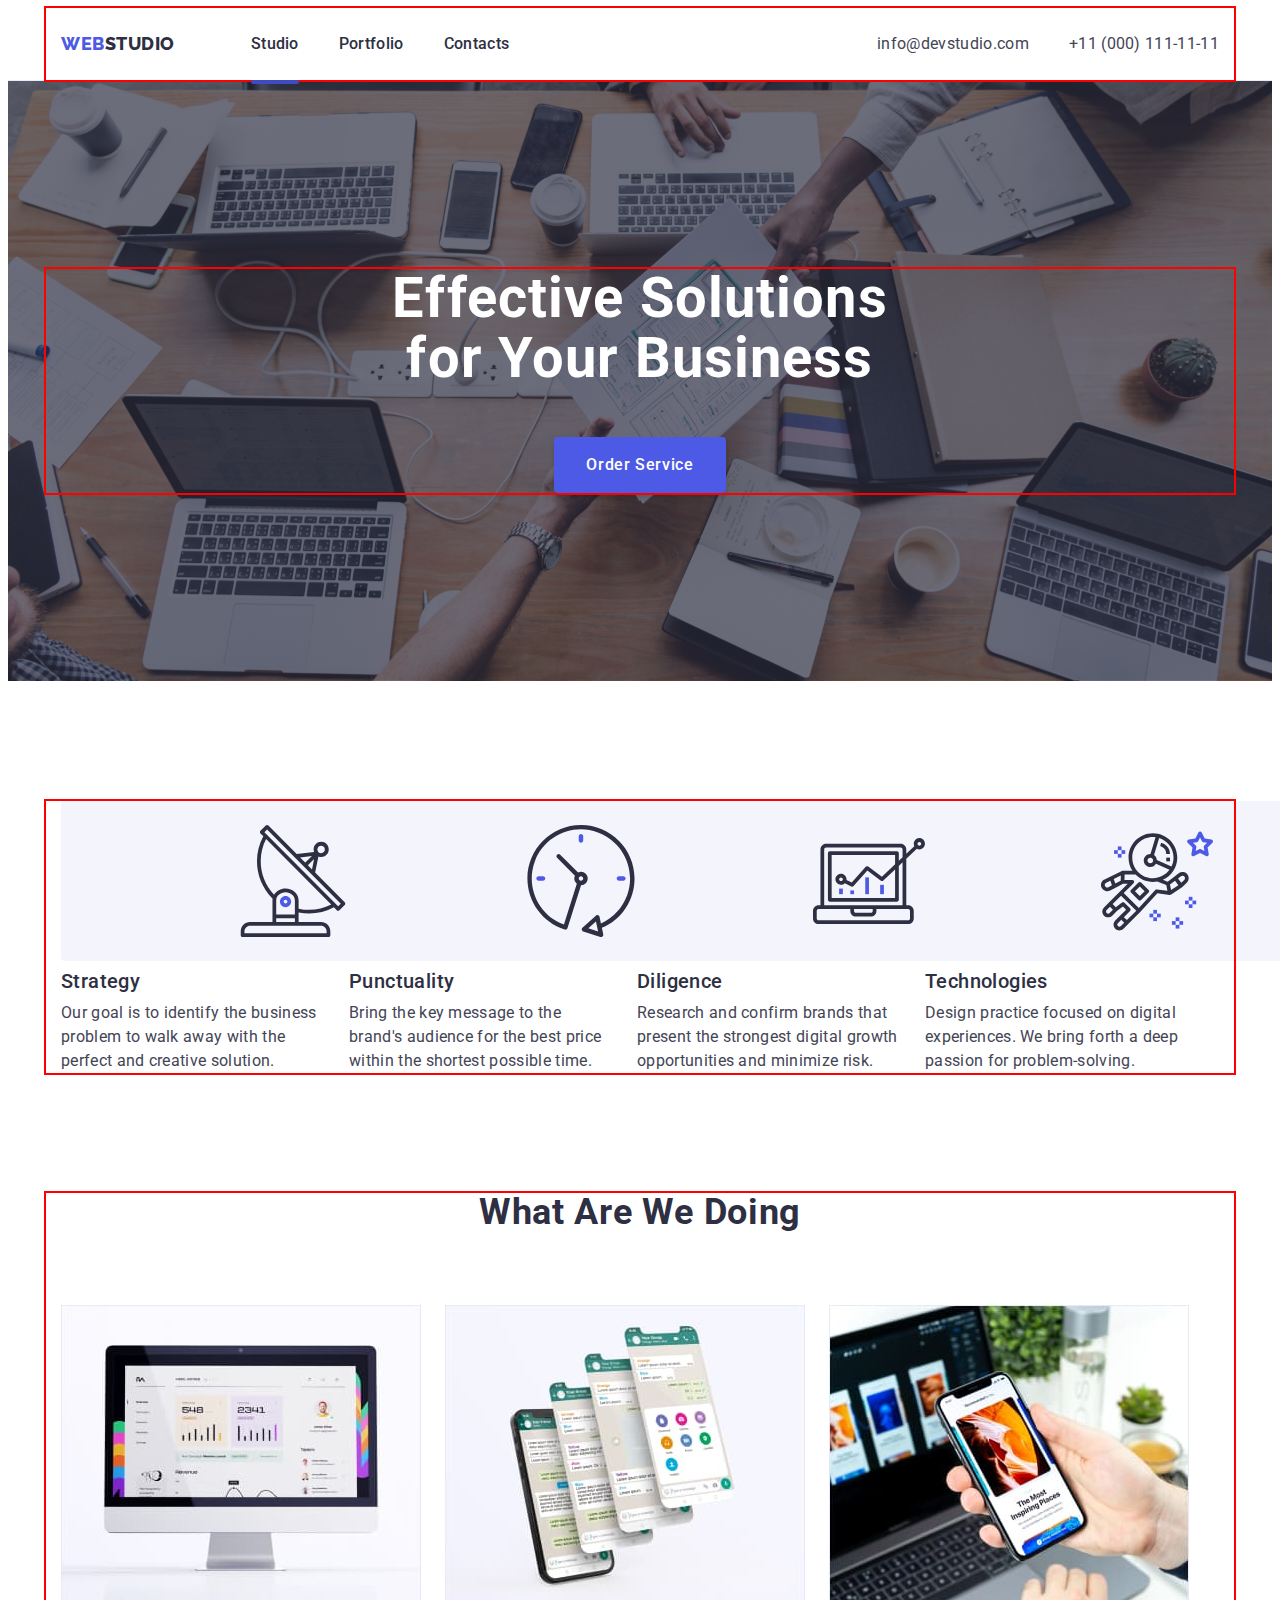
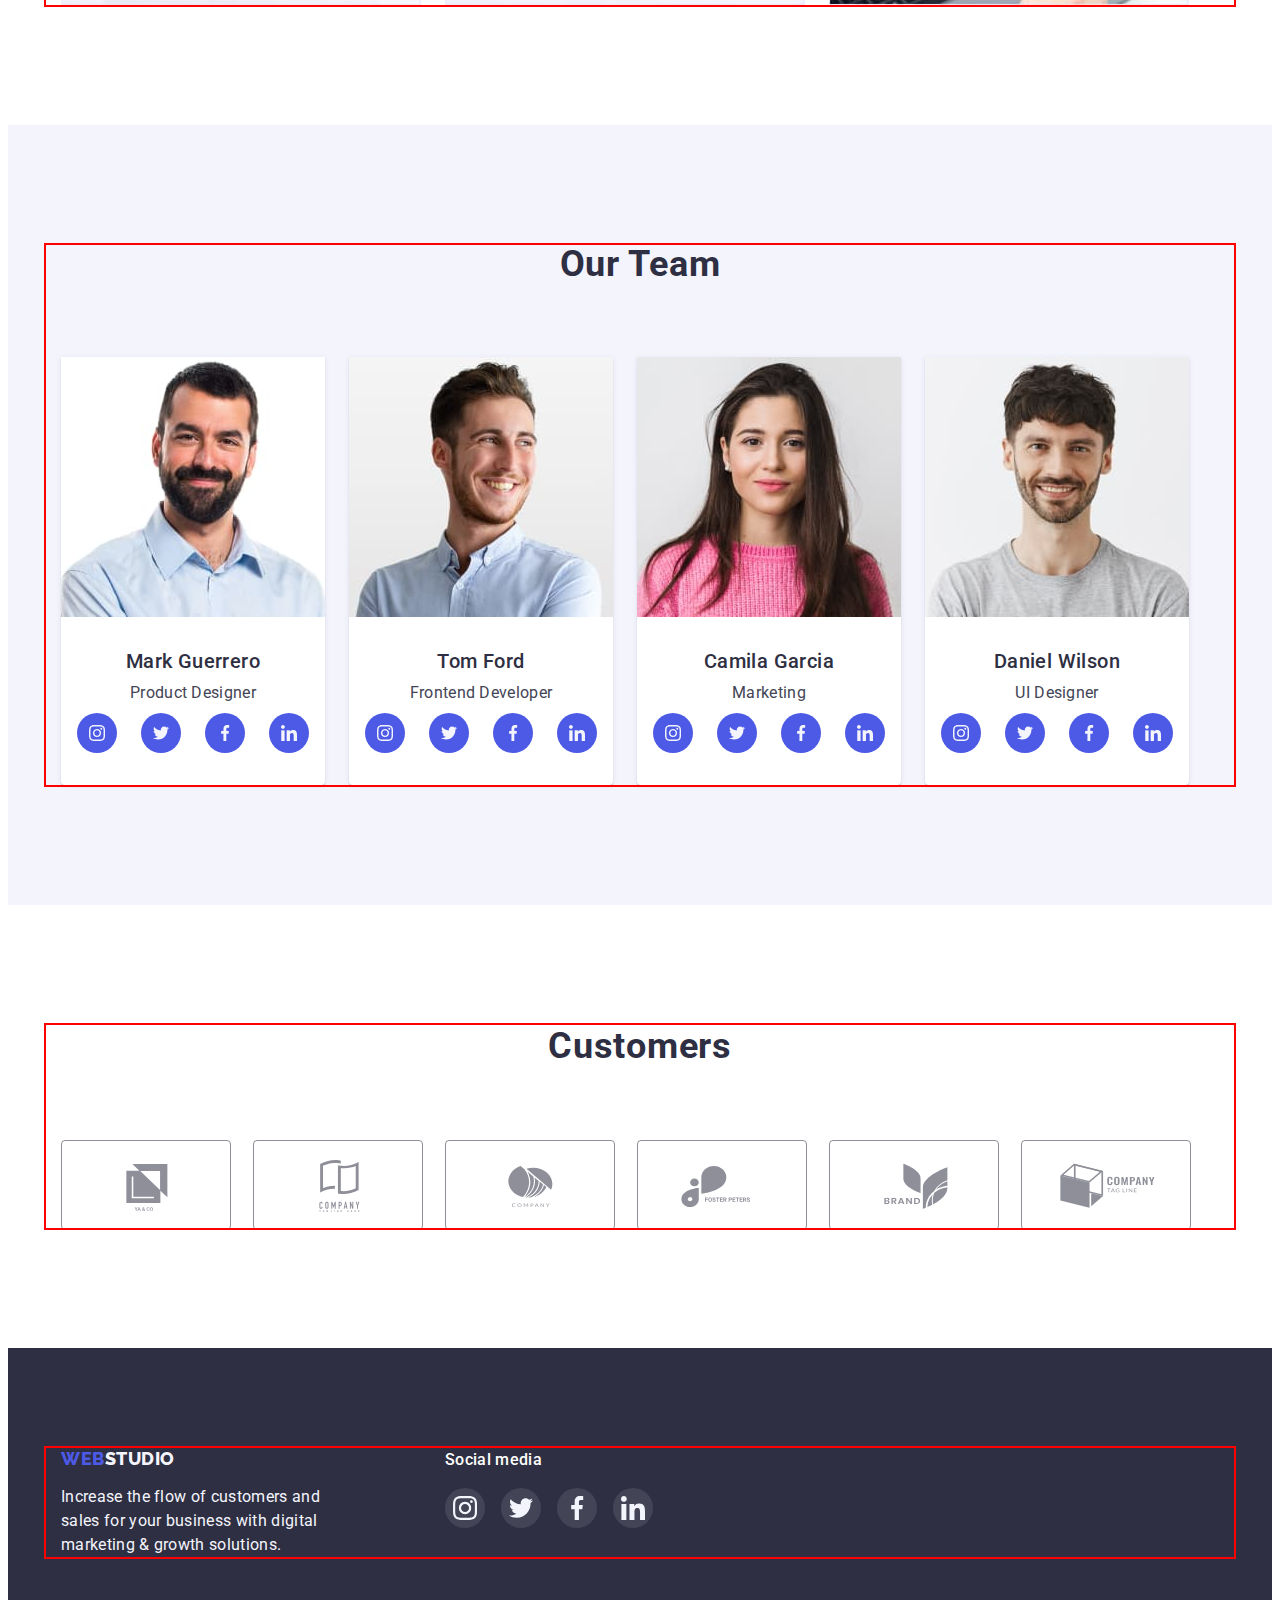
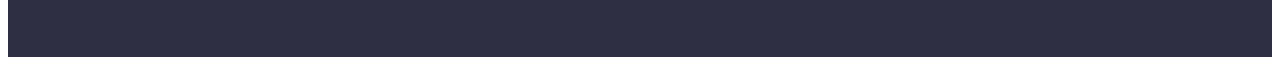
<file: index.html>
<!DOCTYPE html>
<html lang="en">
  <head>
    <meta charset="UTF-8" />
    <meta http-equiv="X-UA-Compatible" content="IE=edge" />
    <meta name="viewport" content="width=device-width, initial-scale=1.0" />
    <title>WebStudio</title>
    <link rel="preconnect" href="https://fonts.googleapis.com" />
    <link rel="preconnect" href="https://fonts.gstatic.com" crossorigin />
    <link
      href="https://fonts.googleapis.com/css2?family=Raleway:wght@800&family=Roboto+Serif:wght@600&family=Roboto:wght@400;500;700&display=swap"
      rel="stylesheet"
    />
    <link
      rel="stylesheet"
      href="https://cdnjs.cloudflare.com/ajax/libs/modern-normalize/1.1.0/modern-normalize.min.css"
      integrity="sha512-wpPYUAdjBVSE4KJnH1VR1HeZfpl1ub8YT/NKx4PuQ5NmX2tKuGu6U/JRp5y+Y8XG2tV+wKQpNHVUX03MfMFn9Q=="
      crossorigin="anonymous"
      referrerpolicy="no-referrer"
    />
    <link rel="stylesheet" href="./css/styles.css" />
  </head>
  <body>
    <!---HEADER-->
    <header class="header">
      <div class="container header-flex">
        <nav class="header-navigation header-flex">
          <a href="./index.html" class="header-logo-web link"
            >Web<span class="header-logo-studio">Studio</span>
          </a>
          <ul class="header-list list">
            <li class="header-item">
              <a class="header-link cuttent-page link" href="./index.html"
                >Studio</a
              >
            </li>
            <li class="header-item">
              <a class="header-link link" href="./portfolio.html">Portfolio</a>
            </li>
            <li class="heder-item">
              <a class="header-link link" href="">Contacts</a>
            </li>
          </ul>
        </nav>
        <address class="header-address">
          <ul class="header-address list">
            <li class="header-address-list">
              <a
                class="header-address-contacts link"
                href="mailto:info@devstudio.com"
                >info@devstudio.com</a
              >
            </li>
            <li class="header-address-list">
              <a class="header-address-contacts link" href="tel:+110001111111"
                >+11 (000) 111-11-11</a
              >
            </li>
          </ul>
        </address>
      </div>
    </header>
    <main>
      <!--HERO-->
      <section class="section-title">
        <div class="container">
          <h1 class="title">Effective Solutions for Your Business</h1>
          <button type="button" class="main-btn btn" data-modal-open>
            Order Service
          </button>
        </div>
      </section>
      <!-- SECTION 1-->
      <section class="section-inform section">
        <div class="container">
          <h2 hidden class="section-hidden">section2</h2>
          <ul class="section-list list">
            <li class="section-item">
              <svg class="section-item-icon" width="64" height="64">
                <use href="./images/sprite.svg.svg#icon-antenna"></use>
              </svg>
              <h3 class="caption">Strategy</h3>
              <p class="content">
                Our goal is to identify the business problem to walk away with
                the perfect and creative solution.
              </p>
            </li>
            <li class="section-item">
              <svg class="section-item-icon" width="64" height="64">
                <use href="./images/sprite.svg.svg#icon-clock"></use>
              </svg>
              <h3 class="caption">Punctuality</h3>
              <p class="content">
                Bring the key message to the brand's audience for the best price
                within the shortest possible time.
              </p>
            </li>
            <li class="section-item">
              <svg class="section-item-icon" width="64" height="64">
                <use href="./images/sprite.svg.svg#icon-diagram"></use>
              </svg>
              <h3 class="caption">Diligence</h3>
              <p class="content">
                Research and confirm brands that present the strongest digital
                growth opportunities and minimize risk.
              </p>
            </li>
            <li class="section-item">
              <svg class="section-item-icon" width="64" height="64">
                <use href="./images/sprite.svg.svg#icon-astronaut"></use>
              </svg>
              <h3 class="caption">Technologies</h3>
              <p class="content">
                Design practice focused on digital experiences. We bring forth a
                deep passion for problem-solving.
              </p>
            </li>
          </ul>
        </div>
      </section>
      <!--SECTION 2-->
      <section class="middle-section">
        <div class="container">
          <h2 class="middle-title">What are we doing</h2>
          <ul class="middle-list list">
            <li class="middle-item">
              <img
                src="./images/gadgets/computer.jpg"
                alt="computer"
                width="360"
                height="300"
              />
            </li>
            <li class="middle-item">
              <img
                src="./images/gadgets/phone.jpg"
                alt="phone"
                width="360"
                height="300"
              />
            </li>
            <li class="middle-item">
              <img
                src="./images/gadgets/gadgets.jpg"
                alt="gadgets"
                width="360"
                height="300"
              />
            </li>
          </ul>
        </div>
      </section>
      <!--SECTOIN 3-->
      <section class="lower-section section">
        <div class="container">
          <h2 class="lower-title">Our Team</h2>
          <ul class="lower-list list">
            <li class="lower-item">
              <img
                src="./images/our.team/team1.jpg"
                alt="team1"
                width="264"
                height="260"
              />
              <h3 class="worker">Mark Guerrero</h3>
              <p class="worker-text">Product Designer</p>
              <ul class="social-list">
                <li class="social-list-item">
                  <a href="" class="social-list-link">
                    <svg class="social-list-icon" width="16" height="16">
                      <use href="./images/sprite.svg.svg#icon-instagram"></use>
                    </svg>
                  </a>
                </li>
                <li class="social-list-item">
                  <a href="" class="social-list-link">
                    <svg class="social-list-icon" width="16" height="16">
                      <use href="./images/sprite.svg.svg#icon-twitter"></use>
                    </svg>
                  </a>
                </li>
                <li class="social-list-item">
                  <a href="" class="social-list-link">
                    <svg class="social-list-icon" width="16" height="16">
                      <use href="./images/sprite.svg.svg#icon-facebook"></use>
                    </svg>
                  </a>
                </li>
                <li class="social-list-item">
                  <a href="" class="social-list-link">
                    <svg class="social-list-icon" width="16" height="16">
                      <use href="./images/sprite.svg.svg#icon-linkedin"></use>
                    </svg>
                  </a>
                </li>
              </ul>
            </li>
            <li class="lower-item">
              <img
                src="./images/our.team/team2.jpg"
                alt="team2"
                width="264"
                height="260"
              />
              <h3 class="worker">Tom Ford</h3>
              <p class="worker-text">Frontend Developer</p>
              <ul class="social-list">
                <li class="social-list-item">
                  <a href="" class="social-list-link">
                    <svg class="social-list-icon" width="16" height="16">
                      <use href="./images/sprite.svg.svg#icon-instagram"></use>
                    </svg>
                  </a>
                </li>
                <li class="social-list-item">
                  <a href="" class="social-list-link">
                    <svg class="social-list-icon" width="16" height="16">
                      <use href="./images/sprite.svg.svg#icon-twitter"></use>
                    </svg>
                  </a>
                </li>
                <li class="social-list-item">
                  <a href="" class="social-list-link">
                    <svg class="social-list-icon" width="16" height="16">
                      <use href="./images/sprite.svg.svg#icon-facebook"></use>
                    </svg>
                  </a>
                </li>
                <li class="social-list-item">
                  <a href="" class="social-list-link">
                    <svg class="social-list-icon" width="16" height="16">
                      <use href="./images/sprite.svg.svg#icon-linkedin"></use>
                    </svg>
                  </a>
                </li>
              </ul>
            </li>
            <li class="lower-item">
              <img
                src="./images/our.team/team3.jpg"
                alt="team3"
                width="264"
                height="260"
              />
              <h3 class="worker">Camila Garcia</h3>
              <p class="worker-text">Marketing</p>
              <ul class="social-list">
                <li class="social-list-item">
                  <a href="" class="social-list-link">
                    <svg class="social-list-icon" width="16" height="16">
                      <use href="./images/sprite.svg.svg#icon-instagram"></use>
                    </svg>
                  </a>
                </li>
                <li class="social-list-item">
                  <a href="" class="social-list-link">
                    <svg class="social-list-icon" width="16" height="16">
                      <use href="./images/sprite.svg.svg#icon-twitter"></use>
                    </svg>
                  </a>
                </li>
                <li class="social-list-item">
                  <a href="" class="social-list-link">
                    <svg class="social-list-icon" width="16" height="16">
                      <use href="./images/sprite.svg.svg#icon-facebook"></use>
                    </svg>
                  </a>
                </li>
                <li class="social-list-item">
                  <a href="" class="social-list-link">
                    <svg class="social-list-icon" width="16" height="16">
                      <use href="./images/sprite.svg.svg#icon-linkedin"></use>
                    </svg>
                  </a>
                </li>
              </ul>
            </li>
            <li class="lower-item">
              <img
                src="./images/our.team/team4.jpg"
                alt="team4"
                width="264"
                height="260"
              />
              <h3 class="worker">Daniel Wilson</h3>
              <p class="worker-text">UI Designer</p>
              <ul class="social-list">
                <li class="social-list-item">
                  <a href="" class="social-list-link">
                    <svg class="social-list-icon" width="16" height="16">
                      <use href="./images/sprite.svg.svg#icon-instagram"></use>
                    </svg>
                  </a>
                </li>
                <li class="social-list-item">
                  <a href="" class="social-list-link">
                    <svg class="social-list-icon" width="16" height="16">
                      <use href="./images/sprite.svg.svg#icon-twitter"></use>
                    </svg>
                  </a>
                </li>
                <li class="social-list-item">
                  <a href="" class="social-list-link">
                    <svg class="social-list-icon" width="16" height="16">
                      <use href="./images/sprite.svg.svg#icon-facebook"></use>
                    </svg>
                  </a>
                </li>
                <li class="social-list-item">
                  <a href="" class="social-list-link">
                    <svg class="social-list-icon" width="16" height="16">
                      <use href="./images/sprite.svg.svg#icon-linkedin"></use>
                    </svg>
                  </a>
                </li>
              </ul>
            </li>
          </ul>
        </div>
      </section>
      <!--SECTION CUSTOMERS-->
      <section class="section-customers">
        <div class="container">
          <h2 class="customers">Customers</h2>
          <ul class="customers-list">
            <li class="customers-list-item">
              <a href="" class="customers-link">
                <svg class="customers-list-icon" width="104" height="56">
                  <use href="./images/sprite.svg.svg#icon-Logo"></use>
                </svg>
              </a>
            </li>
            <li class="customers-list-item">
              <a href="" class="customers-link">
                <svg class="customers-list-icon" width="104" height="56">
                  <use href="./images/sprite.svg.svg#icon-Logo-1"></use>
                </svg>
              </a>
            </li>
            <li class="customers-list-item">
              <a href="" class="customers-link">
                <svg class="customers-list-icon" width="104" height="56">
                  <use href="./images/sprite.svg.svg#icon-Logo-2"></use>
                </svg>
              </a>
            </li>
            <li class="customers-list-item">
              <a href="" class="customers-link">
                <svg class="customers-list-icon" width="104" height="56">
                  <use href="./images/sprite.svg.svg#icon-Logo-3"></use>
                </svg>
              </a>
            </li>
            <li class="customers-list-item">
              <a href="" class="customers-link">
                <svg class="customers-list-icon" width="104" height="56">
                  <use href="./images/sprite.svg.svg#icon-Logo-4"></use>
                </svg>
              </a>
            </li>
            <li class="customers-list-item">
              <a href="" class="customers-link">
                <svg class="customers-list-icon" width="104" height="56">
                  <use href="./images/sprite.svg.svg#icon-Logo-5"></use>
                </svg>
              </a>
            </li>
          </ul>
        </div>
      </section>
    </main>
    <!--FOOTER-->
    <footer class="footer">
      <div class="container footer-container">
        <div class="footer-one">
          <a href="./index.html" class="footer-logo-web link"
            >Web<span class="footer-logo-studio">Studio</span>
          </a>
          <p class="footer-text">
            Increase the flow of customers and sales for your business with
            digital marketing & growth solutions.
          </p>
        </div>
        <div>
          <p class="social-media">Social media</p>
          <ul class="social-list-footer">
            <li class="social-list-item">
              <a href="" class="social-link-footer">
                <svg class="social-list-icon" width="24" height="24">
                  <use href="./images/sprite.svg.svg#icon-instagram"></use>
                </svg>
              </a>
            </li>
            <li class="social-list-item">
              <a href="" class="social-link-footer">
                <svg class="social-list-icon" width="24" height="24">
                  <use href="./images/sprite.svg.svg#icon-twitter"></use>
                </svg>
              </a>
            </li>
            <li class="social-list-item">
              <a href="" class="social-link-footer">
                <svg class="social-list-icon" width="24" height="24">
                  <use href="./images/sprite.svg.svg#icon-facebook"></use>
                </svg>
              </a>
            </li>
            <li class="social-list-item">
              <a href="" class="social-link-footer">
                <svg class="social-list-icon" width="24" height="24">
                  <use href="./images/sprite.svg.svg#icon-linkedin"></use>
                </svg>
              </a>
            </li>
          </ul>
        </div>
      </div>
    </footer>
    <!--MODAL-->
    <div class="backdrop is-hidden" data-modal>
      <div class="modal">
        <button type="button" class="modal-close-btn" data-modal-close>
          <svg class="modal-close-btn-icon" width="8" height="8">
            <use href="./images/sprite.svg.svg#icon-close-black"></use>
          </svg>
        </button>
      </div>
    </div>
    <script src="./modal.js/modal.js"></script>
  </body>
</html>
</file>
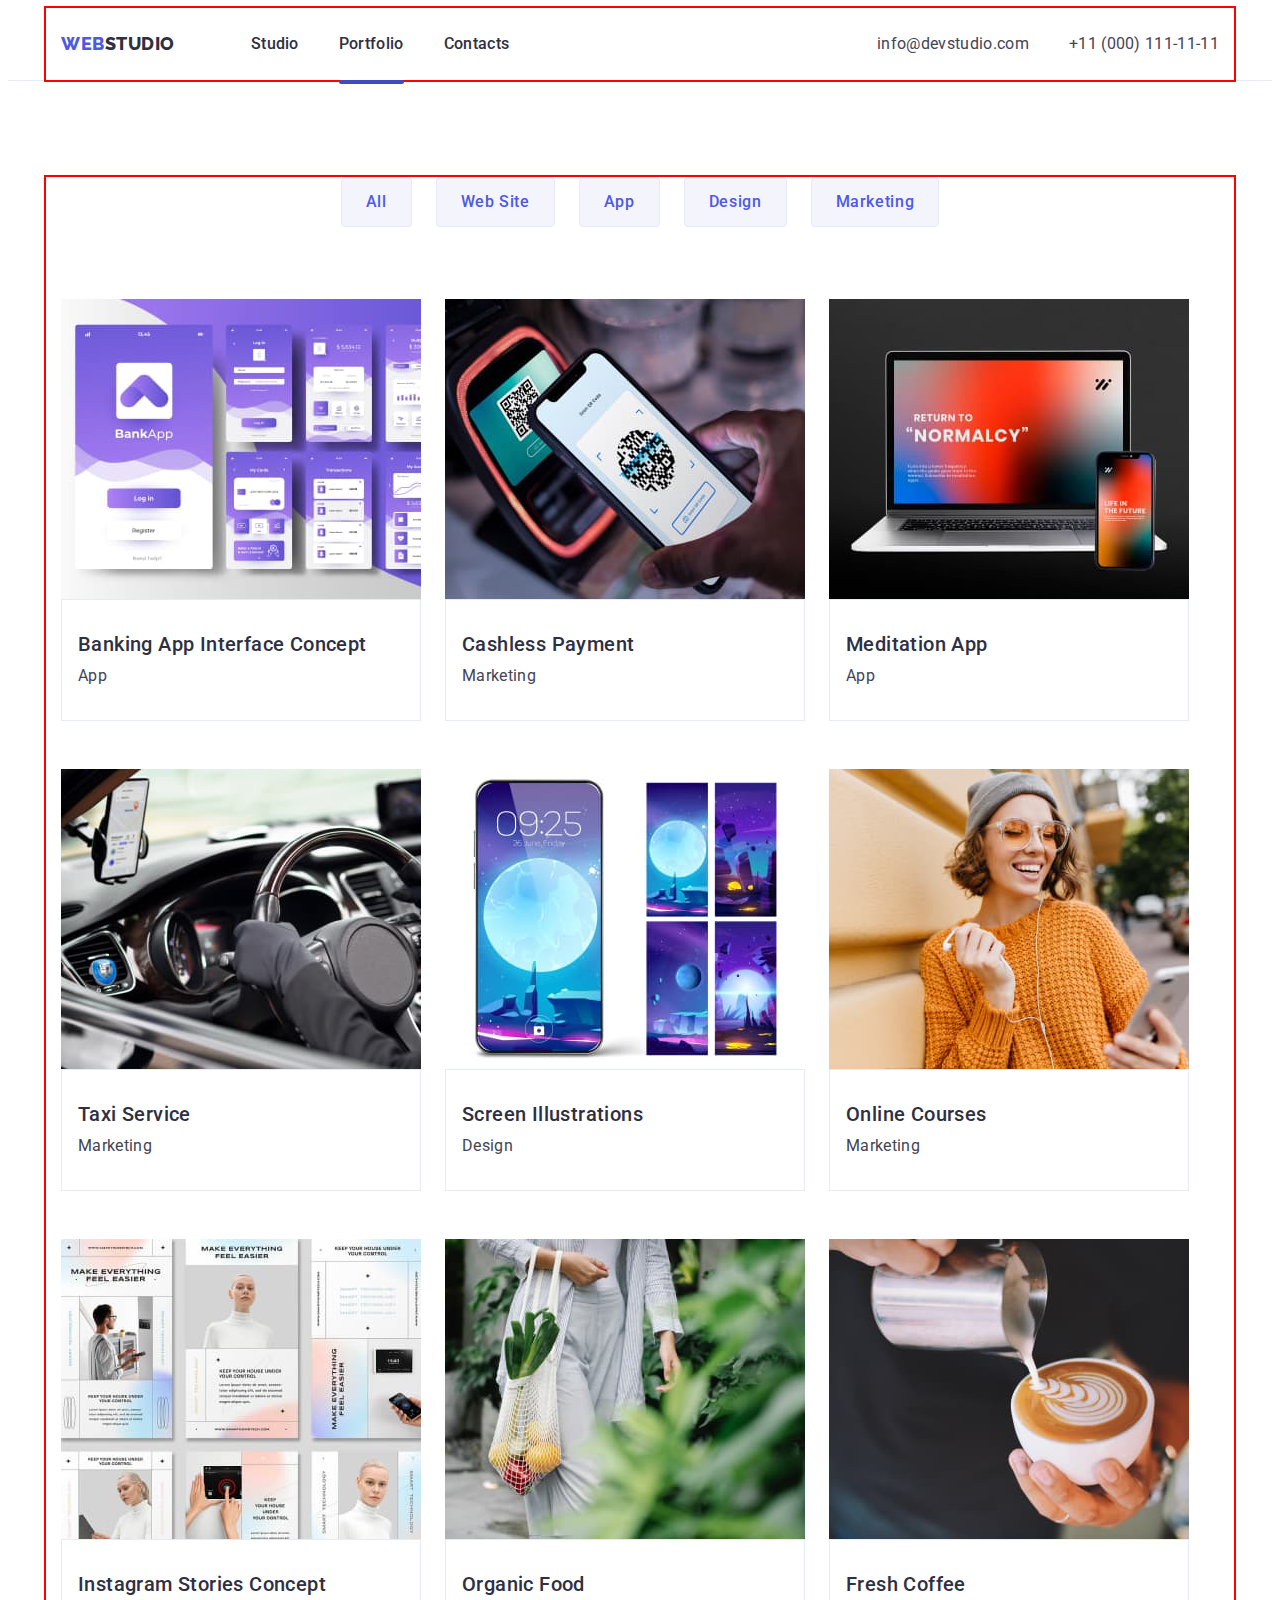
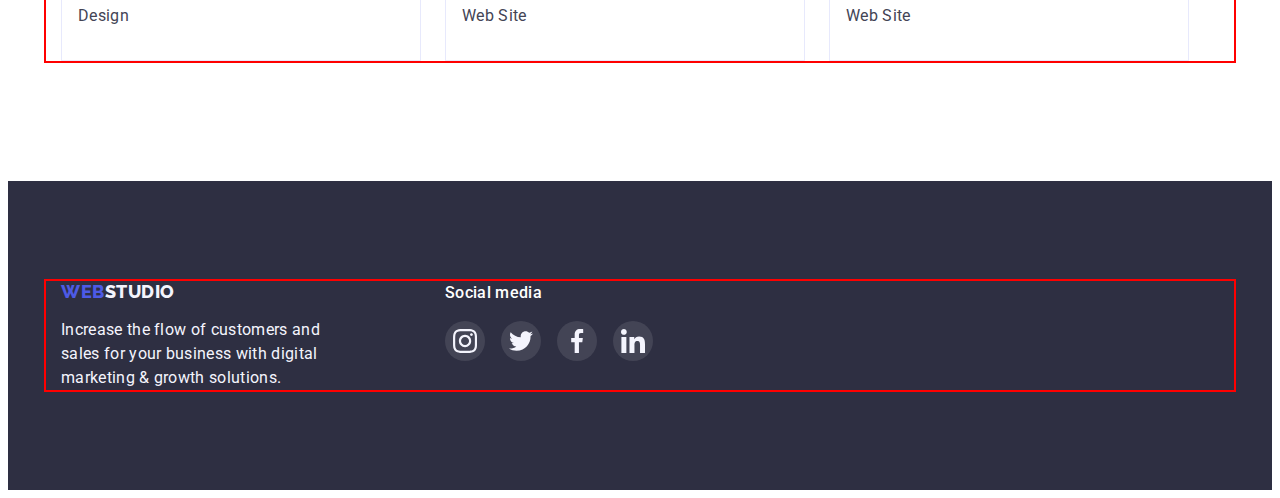
<file: portfolio.html>
<!DOCTYPE html>
<html lang="en">
  <head>
    <meta charset="UTF-8" />
    <meta http-equiv="X-UA-Compatible" content="IE=edge" />
    <meta name="viewport" content="width=device-width, initial-scale=1.0" />
    <title>Portfolio</title>
    <link rel="preconnect" href="https://fonts.googleapis.com" />
    <link rel="preconnect" href="https://fonts.gstatic.com" crossorigin />
    <link
      href="https://fonts.googleapis.com/css2?family=Raleway:wght@800&family=Roboto+Serif:wght@600&family=Roboto:wght@400;500;700&display=swap"
      rel="stylesheet"
    />
    <link
      rel="stylesheet"
      href="https://cdnjs.cloudflare.com/ajax/libs/modern-normalize/1.1.0/modern-normalize.min.css"
      integrity="sha512-wpPYUAdjBVSE4KJnH1VR1HeZfpl1ub8YT/NKx4PuQ5NmX2tKuGu6U/JRp5y+Y8XG2tV+wKQpNHVUX03MfMFn9Q=="
      crossorigin="anonymous"
      referrerpolicy="no-referrer"
    />
    <link rel="stylesheet" href="./css/styles.css" />
  </head>
  <body>
    <!--HEADER-->
    <header class="header">
      <div class="container header-flex">
        <nav class="header-navigation header-flex">
          <a href="./index.html" class="header-logo-web link"
            >Web<span class="header-logo-studio">Studio</span>
          </a>
          <ul class="header-list list">
            <li class="header-item">
              <a class="header-link link" href="./index.html">Studio</a>
            </li>
            <li class="header-item">
              <a class="header-link cuttent-page link" href="./portfolio.html"
                >Portfolio</a
              >
            </li>
            <li class="heder-item">
              <a class="header-link link" href="">Contacts</a>
            </li>
          </ul>
        </nav>
        <address class="header-address">
          <ul class="header-address list">
            <li class="header-address-list">
              <a
                class="header-address-contacts link"
                href="mailto:info@devstudio.com"
                >info@devstudio.com</a
              >
            </li>
            <li class="header-address-list">
              <a class="header-address-contacts link" href="tel:+110001111111"
                >+11 (000) 111-11-11</a
              >
            </li>
          </ul>
        </address>
      </div>
    </header>
    <main>
      <!--SECTION-->
      <section class="section-two">
        <div class="container">
          <h1 hidden>section1</h1>
          <ul class="list button-list">
            <li>
              <button type="button" class="portf-btn btn text-btn">All</button>
            </li>
            <li>
              <button type="button" class="portf-btn btn text-btn">
                Web Site
              </button>
            </li>
            <li>
              <button type="button" class="portf-btn btn text-btn">App</button>
            </li>
            <li>
              <button type="button" class="portf-btn btn text-btn">
                Design
              </button>
            </li>
            <li>
              <button type="button" class="portf-btn btn text-btn">
                Marketing
              </button>
            </li>
          </ul>
          <ul class="list card-set">
            <li class="potf-link">
              <a class="card-set-link link" href="">
                <div class="card-set-img">
                  <img
                    src="./images/portfolio/banking.jpg"
                    alt="banking"
                    width="360"
                    height="300"
                  />
                  <p class="overlay">
                    14 Stylish and User-Friendly App Design Concepts · Task
                    Manager App · Calorie Tracker App · Exotic Fruit Ecommerce
                    App · Cloud Storage App
                  </p>
                </div>

                <div class="border">
                  <h2 class="portf-title">Banking App Interface Concept</h2>
                  <p class="portf-text">App</p>
                </div>
              </a>
            </li>
            <li class="potf-link">
              <a class="card-set-link link" href="">
                <div class="card-set-img">
                  <img
                    src="./images/portfolio/payment.jpg"
                    alt="payment"
                    width="360"
                    height="300"
                  />
                  <p class="overlay">
                    14 Stylish and User-Friendly App Design Concepts · Task
                    Manager App · Calorie Tracker App · Exotic Fruit Ecommerce
                    App · Cloud Storage App
                  </p>
                </div>
                <div class="border">
                  <h2 class="portf-title">Cashless Payment</h2>
                  <p class="portf-text">Marketing</p>
                </div>
              </a>
            </li>
            <li class="potf-link">
              <a class="card-set-link link" href="">
                <div class="card-set-img">
                  <img
                    src="./images/portfolio/meditation.jpg"
                    alt="meditation"
                    width="360"
                    height="300"
                  />
                  <p class="overlay">
                    14 Stylish and User-Friendly App Design Concepts · Task
                    Manager App · Calorie Tracker App · Exotic Fruit Ecommerce
                    App · Cloud Storage App
                  </p>
                </div>
                <div class="border">
                  <h2 class="portf-title">Meditation App</h2>
                  <p class="portf-text">App</p>
                </div>
              </a>
            </li>
            <li class="potf-link">
              <a class="card-set-link link" href="">
                <div class="card-set-img">
                  <img
                    src="./images/portfolio/taxi.jpg"
                    alt="taxi"
                    width="360"
                    height="300"
                  />
                  <p class="overlay">
                    14 Stylish and User-Friendly App Design Concepts · Task
                    Manager App · Calorie Tracker App · Exotic Fruit Ecommerce
                    App · Cloud Storage App
                  </p>
                </div>
                <div class="border">
                  <h2 class="portf-title">Taxi Service</h2>
                  <p class="portf-text">Marketing</p>
                </div></a
              >
            </li>
            <li class="potf-link">
              <a class="card-set-link link" href="">
                <div class="card-set-img">
                  <img
                    src="./images/portfolio/screen.jpg"
                    alt="screen"
                    width="360"
                    height="300"
                  />
                  <p class="overlay">
                    14 Stylish and User-Friendly App Design Concepts · Task
                    Manager App · Calorie Tracker App · Exotic Fruit Ecommerce
                    App · Cloud Storage App
                  </p>
                </div>
                <div class="border">
                  <h2 class="portf-title">Screen Illustrations</h2>
                  <p class="portf-text">Design</p>
                </div></a
              >
            </li>
            <li class="potf-link">
              <a class="card-set-link link" href="">
                <div class="card-set-img">
                  <img
                    src="./images/portfolio/courses.jpg"
                    alt="courses"
                    width="360"
                    height="300"
                  />
                  <p class="overlay">
                    14 Stylish and User-Friendly App Design Concepts · Task
                    Manager App · Calorie Tracker App · Exotic Fruit Ecommerce
                    App · Cloud Storage App
                  </p>
                </div>
                <div class="border">
                  <h2 class="portf-title">Online Courses</h2>
                  <p class="portf-text">Marketing</p>
                </div>
              </a>
            </li>

            <li class="potf-link">
              <a class="card-set-link link" href="">
                <div class="card-set-img">
                  <img
                    src="./images/portfolio/stories.jpg"
                    alt="stories"
                    width="360"
                    height="300"
                  />
                  <p class="overlay">
                    14 Stylish and User-Friendly App Design Concepts · Task
                    Manager App · Calorie Tracker App · Exotic Fruit Ecommerce
                    App · Cloud Storage App
                  </p>
                </div>
                <div class="border">
                  <h2 class="portf-title">Instagram Stories Concept</h2>
                  <p class="portf-text">Design</p>
                </div>
              </a>
            </li>
            <li class="potf-link">
              <a class="card-set-link link" href="">
                <div class="card-set-img">
                  <img
                    src="./images/portfolio/food.jpg"
                    alt="food"
                    width="360"
                    height="300"
                  />
                  <p class="overlay">
                    14 Stylish and User-Friendly App Design Concepts · Task
                    Manager App · Calorie Tracker App · Exotic Fruit Ecommerce
                    App · Cloud Storage App
                  </p>
                </div>
                <div class="border">
                  <h2 class="portf-title">Organic Food</h2>
                  <p class="portf-text">Web Site</p>
                </div>
              </a>
            </li>
            <li class="potf-link">
              <a class="card-set-link link" href="">
                <div class="card-set-img">
                  <img
                    src="./images/portfolio/coffee.jpg"
                    alt="coffee"
                    width="360"
                    height="300"
                  />
                  <p class="overlay">
                    14 Stylish and User-Friendly App Design Concepts · Task
                    Manager App · Calorie Tracker App · Exotic Fruit Ecommerce
                    App · Cloud Storage App
                  </p>
                </div>
                <div class="border">
                  <h2 class="portf-title">Fresh Coffee</h2>
                  <p class="portf-text">Web Site</p>
                </div></a
              >
            </li>
          </ul>
        </div>
      </section>
    </main>
    <!--FOOTER-->
    <footer class="footer">
      <div class="container footer-container">
        <div class="footer-one">
          <a href="./index.html" class="footer-logo-web link"
            >Web<span class="footer-logo-studio">Studio</span>
          </a>
          <p class="footer-text">
            Increase the flow of customers and sales for your business with
            digital marketing & growth solutions.
          </p>
        </div>
        <div>
          <p class="social-media">Social media</p>
          <ul class="social-list-footer">
            <li class="social-list-item">
              <a href="" class="social-link-footer">
                <svg class="social-list-icon" width="24" height="24">
                  <use href="./images/sprite.svg.svg#icon-instagram"></use>
                </svg>
              </a>
            </li>
            <li class="social-list-item">
              <a href="" class="social-link-footer">
                <svg class="social-list-icon" width="24" height="24">
                  <use href="./images/sprite.svg.svg#icon-twitter"></use>
                </svg>
              </a>
            </li>
            <li class="social-list-item">
              <a href="" class="social-link-footer">
                <svg class="social-list-icon" width="24" height="24">
                  <use href="./images/sprite.svg.svg#icon-facebook"></use>
                </svg>
              </a>
            </li>
            <li class="social-list-item">
              <a href="" class="social-link-footer">
                <svg class="social-list-icon" width="24" height="24">
                  <use href="./images/sprite.svg.svg#icon-linkedin"></use>
                </svg>
              </a>
            </li>
          </ul>
        </div>
      </div>
    </footer>
  </body>
</html>
</file>
<file: css/styles.css>
:root {
  --color-iris: #4d5ae5;
  --color-ocean: #404bbf;
  --color-navy-blue: #2e2f42;
  --color-green: #31d0aa;
  --color-slate: #434455;
  --color-light-slate: #8e8f99;
  --color-cornflower: #e7e9fc;
  --color-cloud: #f4f4fd;
  --color-navy-blue-modal: #2e2f42;
  --color-grey: #2e2f42;
  --color-white: #ffffff;
  --color-dairy: #fcfcfc;
  --transition-duration-and-func: 250ms cubic-bezier(0.4, 0, 0.2, 1);
}
p,
h1,
h2,
h3,
h4,
h5,
h6 {
  margin: 0;
}
ul {
  margin: 0;
  padding-left: 0;
}

img {
  display: block;
  max-width: 100%;
  height: auto;
}
.container {
  max-width: 1158px;
  padding: 0 15px;
  margin: 0 auto;
  outline: 2px solid red;
}

body {
  font-family: "Roboto", sans-serif;
  color: var(--color-slate);
  background-color: #ffffff;
}
.header {
  background-color: #ffffff;
  border-bottom: 1px solid #e7e9fc;
}
.header:hover {
  border-bottom: 1px solid #4d5ae5;
}

.header-flex {
  display: flex;
}

.list {
  list-style: none;
}
.link {
  text-decoration: none;
}
.link:hover,
.link:focus {
  color: var(--color-ocean);
  transition: var(--transition-duration-and-func);
}

.header-logo-web {
  font-family: "Raleway", sans-serif;
  font-style: normal;
  text-transform: uppercase;
  font-weight: 800;
  font-size: 18px;
  line-height: 1.17;
  letter-spacing: 0.03em;
  color: var(--color-iris);
  padding-top: 24px;
  padding-bottom: 24px;
}
.header-logo-studio {
  font-family: "Raleway", sans-serif;
  font-style: normal;
  text-transform: uppercase;
  font-weight: 800;
  font-size: 18px;
  line-height: 1.17;
  letter-spacing: 0.03em;
  color: var(--color-navy-blue);
  margin-right: 76px;
  padding-top: 24px;
  padding-bottom: 24px;
}
.header-item {
  margin-right: auto;
  position: relative;
}

.header-navigation {
  display: flex;
  align-items: center;
  margin-right: auto;
}
.header-list {
  align-items: center;
  display: flex;
  gap: 40px;
}
.header-address {
  font-style: normal;
  color: var(--color-slate);
  display: flex;
  gap: 40px;
}

.header-address-list {
  display: flex;
  align-items: center;
}

.header-link {
  font-weight: 500;
  font-size: 16px;
  line-height: 1.5;
  letter-spacing: 0.02em;
  color: var(--color-navy-blue);
  padding-top: 24px;
  padding-bottom: 24px;
}
.cuttent-page::after {
  display: block;
  position: absolute;
  background: #404bbf;
  border-radius: 2px;
  content: "";
  width: 100%;
  height: 4px;
  margin-top: 24px;
}
.header-address-contacts {
  font-family: "Roboto";
  font-style: normal;
  font-weight: 400;
  font-size: 16px;
  line-height: 1.5;
  letter-spacing: 0.02em;
  color: var(--color-slate);
  padding-top: 24px;
  padding-bottom: 24px;
}

/* MAIN */
.section-title {
  margin: 0 auto;
  max-width: 1440px;
  top: 72px;
  background: var(--color-grey 0.7);
  padding-top: 188px;
  padding-bottom: 188px;
  background-image: linear-gradient(
      rgba(46, 47, 66, 0.7),
      rgba(46, 47, 66, 0.7)
    ),
    url(../images/bg/people-office.jpg);
  background-size: cover;
  background-position: center;
}
.title {
  font-weight: 700;
  font-size: 56px;
  line-height: 1.07;
  letter-spacing: 0.02em;
  margin-bottom: 48px;
  color: var(--color-white);
  width: 496px;
  text-align: center;
  margin-right: auto;
  margin-left: auto;
}
.main-btn {
  font-family: "Roboto", sans-serif;
  font-weight: 500;
  font-size: 16px;
  line-height: 1.5;
  letter-spacing: 0.04em;
  color: var(--color-white);
  min-width: 169px;
  background: var(--color-iris);
  cursor: pointer;
  display: flex;
  margin: 0 auto;
  box-shadow: 0px 4px 4px rgba(0, 0, 0, 0.15);
  border-radius: 4px;
  padding: 16px 32px;
  flex-direction: row;
  align-items: flex-start;
  border: 0;
}

.btn:hover,
.btn:focus {
  background: var(--color-ocean);
  align-items: center;
  transition: var(--transition-duration-and-func);
}

/* SECTION 2 */
/* MAIN */
.section {
  padding-top: 120px;
  padding-bottom: 120px;
}
.section-list {
  display: flex;
  gap: 24px;
}
.section-item {
  max-width: 264px;
}
.section-item-icon {
  display: flex;
  width: 264px;
  height: 112px;
  border-radius: 4px;
  background-color: var(--color-cloud);
  justify-content: center;
  align-items: center;
  background-size: cover;
  padding: 24px 100px;
  margin-bottom: 8px;
}
.caption {
  text-transform: capitalize;
  font-weight: 500;
  font-size: 20px;
  line-height: 1.2;
  letter-spacing: 0.02em;
  color: var(--color-navy-blue);
  margin-bottom: 8px;
  align-items: flex-start;
}
.content {
  font-size: 16px;
  line-height: 1.5;
  letter-spacing: 0.02em;
}
/* SECTION 3 */
.middle-section {
  padding-top: 0;
  padding-bottom: 120px;
  gap: 24px;
}
.middle-title {
  text-align: center;
  text-transform: capitalize;
  font-weight: 700;
  font-size: 36px;
  line-height: 1.11;
  letter-spacing: 0.02em;
  color: var(--color-navy-blue);
  margin-bottom: 72px;
}
.middle-list {
  display: flex;
  gap: 24px;
}
.middle-item {
  display: flex;
  max-width: 360px;
}
/* SECTION 4 */
.lower-section {
  background: var(--color-cloud);
}
.lower-title {
  text-align: center;
  text-transform: capitalize;
  font-weight: 700;
  font-size: 36px;
  line-height: 1.11;
  letter-spacing: 0.02em;
  color: var(--color-navy-blue);
  margin-bottom: 72px;
}
.lower-list {
  display: flex;
  flex-wrap: wrap;
  gap: 24px;
}
.worker {
  font-weight: 500;
  font-size: 20px;
  line-height: 1.2;
  letter-spacing: 0.02em;
  color: var(--color-navy-blue);
  margin-top: 32px;
  margin-bottom: 8px;
  text-align: center;
}
.worker-text {
  display: flex;
  font-size: 16px;
  line-height: 1.5;
  letter-spacing: 0.02em;
  text-align: center;
  align-items: center;
  justify-content: center;
}
.lower-item {
  max-width: 264px;
  background-color: var(--color-white);
  box-shadow: 0px 1px 6px rgba(46, 47, 66, 0.08),
    0px 1px 1px rgba(46, 47, 66, 0.16), 0px 2px 1px rgba(46, 47, 66, 0.08);
  border-radius: 0px 0px 4px 4px;
  padding-bottom: 32px;
}
.social-list-icon {
  fill: var(--color-cloud);
}
.social-list {
  display: flex;
  list-style: none;
  justify-content: center;
  align-items: center;
  gap: 24px;
  margin-top: 8px;
}
.social-list-link {
  display: flex;
  width: 40px;
  height: 40px;
  border-radius: 50%;
  background-color: var(--color-iris);
  justify-content: center;
  align-items: center;
}
.social-list-link:hover,
.social-list-link:focus {
  background-color: var(--color-ocean);
  transition: var(--transition-duration-and-func);
}
/* CUSTOMERS */
.section-customers {
  padding-top: 120px;
  padding-bottom: 120px;
}
.customers {
  font-family: "Roboto";
  font-style: normal;
  font-weight: 700;
  font-size: 36px;
  line-height: 1.2;
  text-align: center;
  letter-spacing: 0.02em;
  text-transform: capitalize;
  color: var(--color-navy-blue);
  margin-bottom: 72px;
}

.customers-list {
  display: flex;
  list-style: none;
  gap: 24px;
}
.customers-list-item {
  width: 168px;
  height: 88px;
}
.customers-list-icon {
  fill: var(--color-light-slate);
}
.customers-link {
  display: flex;
  border: 1px solid #8e8f99;
  border-radius: 4px;
  justify-content: center;
  align-items: center;
}
.customers-list-item > .customers-link {
  display: flex;
  width: 100%;
  height: 100%;
}
.customers-link:hover,
.customers-link:focus {
  border-color: var(--color-ocean);
  transition: var(--transition-duration-and-func);
}
.customers-list-icon:hover,
.customers-list-icon:focus {
  fill: var(--color-ocean);
  transition: var(--transition-duration-and-func);
}
/* FOOTER */
.footer {
  background: var(--color-navy-blue);
  padding-top: 100px;
  padding-bottom: 100px;
}
.footer-logo-web {
  width: 44px;
  font-family: "Raleway", sans-serif;
  font-style: normal;
  text-transform: uppercase;
  font-weight: 800;
  font-size: 18px;
  line-height: 1.17;
  letter-spacing: 0.03em;
  color: var(--color-iris);
}
.footer-logo-studio {
  font-family: "Raleway", sans-serif;
  font-style: normal;
  text-transform: uppercase;
  font-weight: 800;
  font-size: 18px;
  line-height: 1.17;
  letter-spacing: 0.03em;
  color: var(--color-cloud);
}
.footer-text {
  font-size: 16px;
  line-height: 1.5;
  letter-spacing: 0.02em;
  color: var(--color-cloud);
  width: 264px;
  margin-top: 16px;
}
.social-media {
  font-family: "Roboto";
  font-style: normal;
  font-weight: 500;
  font-size: 16px;
  line-height: 1.5;
  letter-spacing: 0.02em;
  color: #ffffff;
}
.footer-container {
  display: flex;
}
.footer-one {
  margin-right: 120px;
}
.social-media {
  margin-bottom: 16px;
}
.social-list-footer {
  display: flex;
  list-style: none;
  justify-content: center;
  align-items: center;
  gap: 16px;
}
.social-link-footer {
  display: flex;
  width: 40px;
  height: 40px;
  border-radius: 50%;
  background-color: rgba(255, 255, 255, 0.1);
  justify-content: center;
  align-items: center;
}
.social-link-footer:hover,
.social-link-footer:focus {
  background-color: var(--color-green);
  transition: var(--transition-duration-and-func);
}

/* PORFOLIO */
.card-set {
  display: flex;
  gap: 48px 24px;
  flex-basis: 100%;
}
.section-two {
  padding-top: 96px;
  padding-bottom: 120px;
}
.border {
  border: 1px solid #e7e9fc;
  padding: 32px 16px;
  align-content: flex-start;
}
.list {
  display: flex;
  flex-wrap: wrap;
}
.potf-link {
  max-width: 360px;
}
.button-list {
  gap: 24px;
  align-items: center;
  text-align: center;
  letter-spacing: 0.04em;
  flex-direction: row;
  justify-content: center;
  margin-bottom: 72px;
}

.portf-btn {
  font-family: "Roboto", sans-serif;
  font-weight: 500;
  font-size: 16px;
  line-height: 1.5;
  letter-spacing: 0.04em;
  color: var(--color-iris);
  background: var(--color-cloud);
  cursor: pointer;
  border: 1px solid #e7e9fc;
  padding: 12px 24px;
  border-radius: 4px;
  flex-direction: row;
  justify-content: center;
  align-items: center;
}
.text-btn:hover,
.text-btn:focus {
  color: var(--color-white);
  box-shadow: 0px 3px 1px rgba(0, 0, 0, 0.1), 0px 2px 1px rgba(0, 0, 0, 0.08),
    0px 2px 2px rgba(0, 0, 0, 0.12);
  transition: var(--transition-duration-and-func);
}

.portf-title {
  font-weight: 500;
  font-size: 20px;
  line-height: 1.2;
  letter-spacing: 0.02em;
  color: var(--color-navy-blue);
  margin-bottom: 8px;
}
.portf-text {
  font-family: "Roboto", sans-serif;
  font-size: 16px;
  line-height: 1.5;
  letter-spacing: 0.02em;
  color: var(--color-slate);
}
.card-set-link:hover,
.card-set-link:focus {
  display: block;
  box-shadow: 0px 1px 6px rgba(46, 47, 66, 0.08),
    0px 1px 1px rgba(46, 47, 66, 0.16), 0px 2px 1px rgba(46, 47, 66, 0.08);
  transition: var(--transition-duration-and-func);
}
.card-set-link {
  display: block;
}
.card-set-img {
  position: relative;
  overflow: hidden;
}
.card-set-link:hover .overlay,
.card-set-link:focus .overlay {
  transform: translate(0, 0);
  transition: var(--transition-duration-and-func);
}
.overlay {
  left: 0;
  top: 0;
  width: 100%;
  height: 100%;
  padding-top: 40px;
  padding-left: 32px;
  padding-right: 32px;
  padding-bottom: 40px;
  transform: translate(0, 100%);
  transition: var(--transition-duration-and-func);
  overflow: auto;
  position: absolute;
  font-family: "Roboto";
  font-style: normal;
  font-weight: 400;
  font-size: 16px;
  line-height: 1.5;
  letter-spacing: 0.02em;
  color: #f4f4fd;
  background-color: var(--color-iris);
}
/* MODAL */
.backdrop {
  position: fixed;
  z-index: 100;
  top: 0;
  width: 100%;
  height: 100%;
  background-color: rgba(46, 47, 66, 0.4);
  transition: opacity var(--transition-duration-and-func),
    visibility var(--transition-duration-and-func);
}
.modal {
  position: absolute;
  width: 408px;
  height: 576px;
  top: 50%;
  left: 50%;
  transform: translate(-50%, -50%);
  background-color: var(--color-dairy);
  box-shadow: 0px 1px 1px rgba(0, 0, 0, 0.14), 0px 1px 3px rgba(0, 0, 0, 0.12),
    0px 2px 1px rgba(0, 0, 0, 0.2);
  border-radius: 4px;
}
.modal-close-btn {
  display: flex;
  position: absolute;
  top: 24px;
  right: 24px;
  background-color: var(--color-cornflower);
  border: 1px solid rgba(0, 0, 0, 0.1);
  padding: 0;
  width: 24px;
  height: 24px;
  border-radius: 50%;
  justify-content: center;
  align-items: center;
  cursor: pointer;
  transition: border-color var(--transition-duration-and-func);
}
.modal-close-btn-icon {
  position: absolute;
  fill: #2e2f42;
  transition: fill var(--transition-duration-and-func);
}
.modal-close-btn:hover,
.modal-close-btn:focus {
  border-color: var(--color-ocean);
  background-color: var(--color-ocean);
}
.modal-close-btn:hover .modal-close-btn-icon,
.modal-close-btn:focus .modal-close-btn-icon {
  fill: var(--color-white);
  transition: var(--transition-duration-and-func);
}
.backdrop.is-hidden {
  opacity: 0;
  visibility: hidden;
  pointer-events: none;
}
</file>
